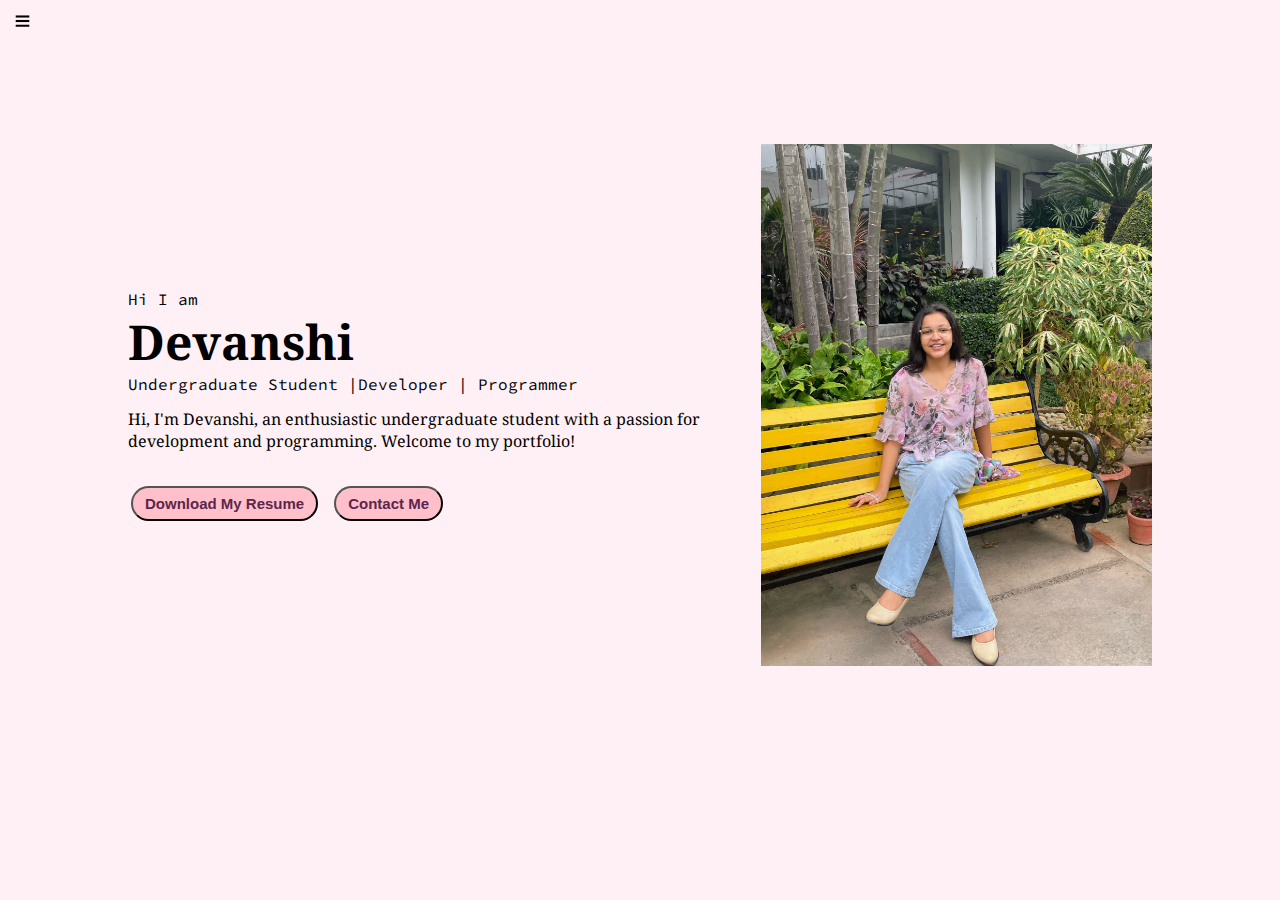
<file: index.html>
<!DOCTYPE html>
<html lang="en">
<head>
    <meta charset="UTF-8">
    <meta name="viewport" content="width=device-width, initial-scale=1.0">
    <title>DEVANSHI - programmer , web developer , ML enthusiast </title>
    <link rel = " stylesheet" href = "styles.css">

</head>
<body>
    <div class = " container">
        <div class= "sidebar sidebarGo">
            
            <nav>
                <ul>
                    <li><a href = "/" >Home</a></li>
                    <li><a href = "/intro.html" >Intro</a></li>
                    
                    <li><a href = "/blog.html" >Blog</a></li>
                    <li><a href = "/contact.html" >Contact</a></li>
                </ul>
            </nav>
        </div>
        <div class = " main" >
            <div class = "hamburger">
                <img class = "ham" src = "ham-cGL1RTzLo-transformed.png" alt = "" width ="25">
                <img class = "cross" src = "cross-transformed.png" alt ="" width ="15">
            </div>
            <div class = "infoContainer ">
                <div class = " devInfo ">
                    <div class = " hello"> Hi I am </div>
                    <div class = "name">Devanshi </div>
                    <div class = "about"> Undergraduate Student |Developer | Programmer </div>
                    <div class = "aboutMe"> Hi, I'm Devanshi, an enthusiastic undergraduate student with a passion for development and programming. Welcome to my portfolio! </div>
                    <div class ="buttons">
                        <a href="/resume2024 - Copy.pdf" target = "blank">
                        <button class = "btn"> Download My Resume</button></a>
                        <a href="/contact.html"><button class = "btn">Contact Me</button></a>
                    </div>
                </div>
                <div class = "devPic"><img src = "dev.pjg.jpg" alt="Devanshi"></div>
            </div>
        </div>
    </div>
    
<script src = "script.js"  ></script> 
</body>
</html>
</file>
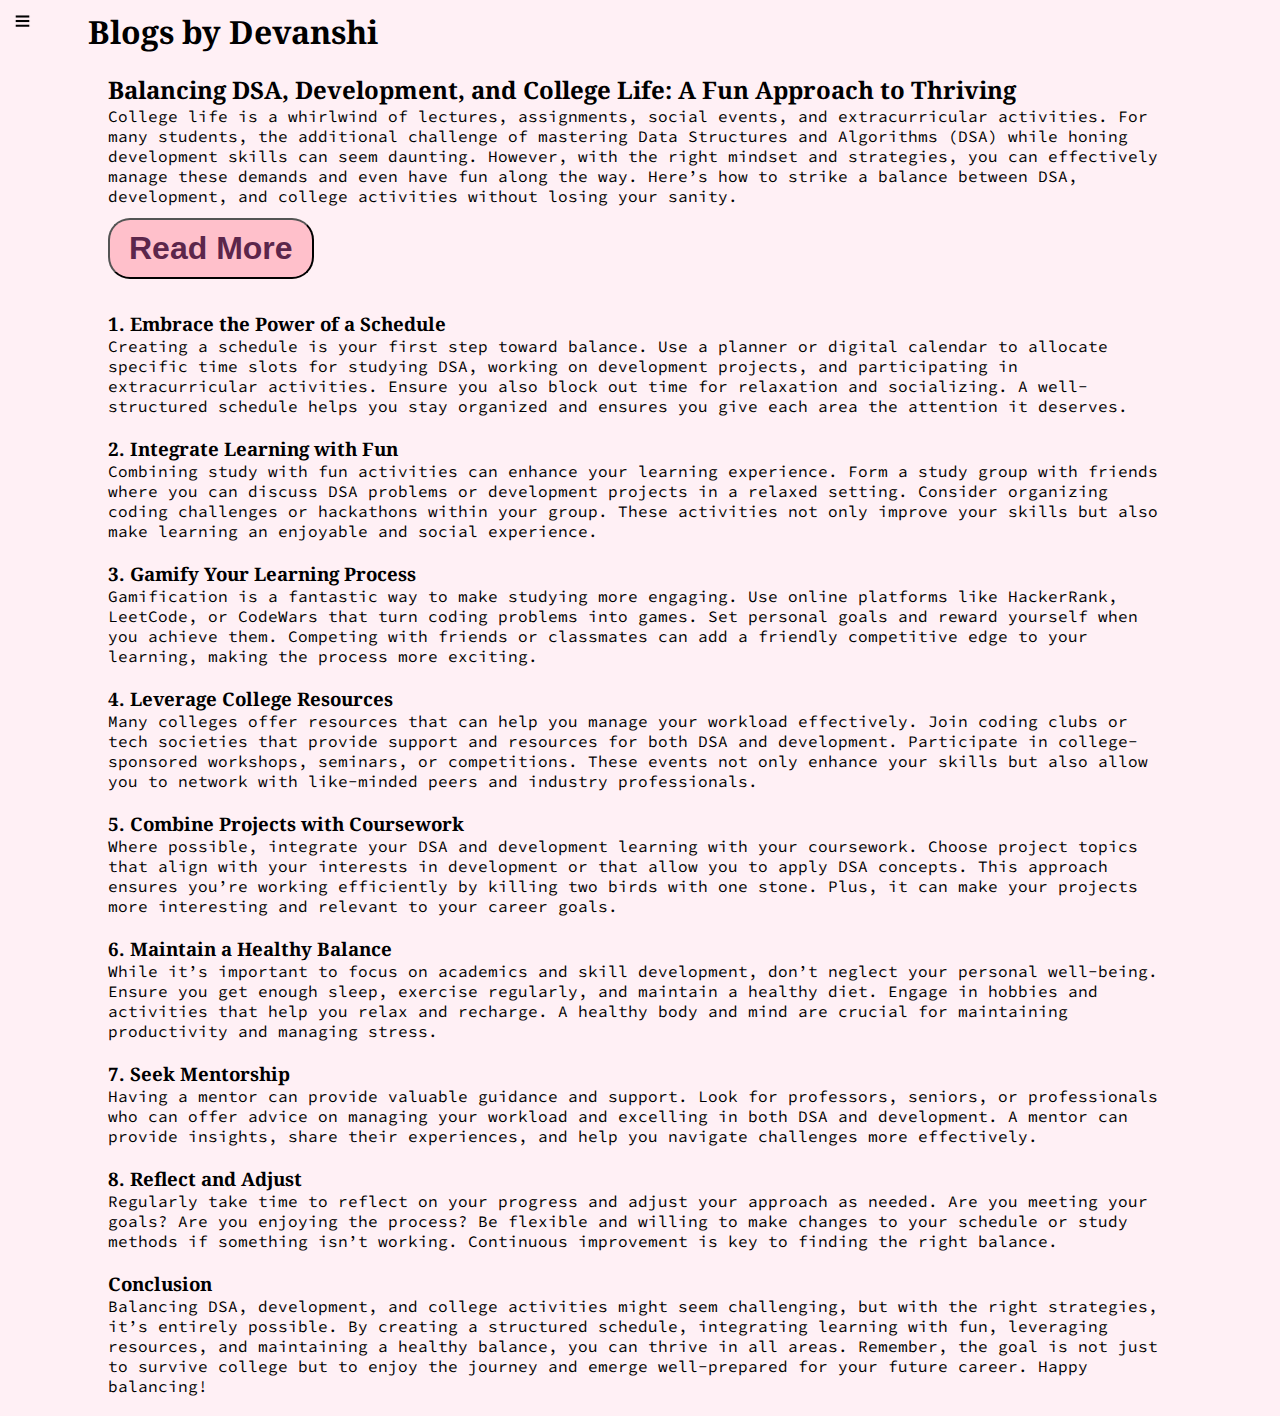
<file: blog.html>
<!DOCTYPE html>
<html lang="en">
<head>
    <meta charset="UTF-8">
    <meta name="viewport" content="width=device-width, initial-scale=1.0">
    <title>DEVANSHI - programmer , web developer , ML enthusiast </title>
    <link rel = " stylesheet" href = "styles.css">

</head>
<body>
    <div class = " container">
        <div class= "sidebar sidebarGo">
            
            <nav>
                <ul>
                    <li><a href = "/" >Home</a></li>
                    <li><a href = "/intro.html" >Intro</a></li>
                    
                    <li><a href = "/blog.html" >Blog</a></li>
                    <li><a href = "/contact.html" >Contact</a></li>
                </ul>
            </nav>
        </div>
        <div class = " main" >
            <div class = "hamburger">
                <img class = "ham" src = "ham-cGL1RTzLo-transformed.png" alt = "" width ="25">
                <img class = "cross" src = "cross-transformed.png" alt ="" width ="15">
            </div>
            <div class = "blogcontainer">
                <h1>Blogs by Devanshi</h1>
                <div class=" blogItem">
                    <h2>Balancing DSA, Development, and College Life: A Fun Approach to Thriving</h2>
                    <p>College life is a whirlwind of lectures, assignments, social events, and extracurricular activities. For many students, the additional challenge of mastering Data Structures and Algorithms (DSA) while honing development skills can seem daunting. However, with the right mindset and strategies, you can effectively manage these demands and even have fun along the way. Here’s how to strike a balance between DSA, development, and college activities without losing your sanity.</p>
                    <button class="btn btn-sm">Read More</button>
                </div>
                <div class=" blogItem">
                    <h3>1. Embrace the Power of a Schedule</h3>
                    <p>Creating a schedule is your first step toward balance. Use a planner or digital calendar to allocate specific time slots for studying DSA, working on development projects, and participating in extracurricular activities. Ensure you also block out time for relaxation and socializing. A well-structured schedule helps you stay organized and ensures you give each area the attention it deserves.</p>
                </div>
                <div class=" blogItem">
                    <h3>2. Integrate Learning with Fun</h3>
                    <p>Combining study with fun activities can enhance your learning experience. Form a study group with friends where you can discuss DSA problems or development projects in a relaxed setting. Consider organizing coding challenges or hackathons within your group. These activities not only improve your skills but also make learning an enjoyable and social experience.</p>
                </div>
                <div class=" blogItem">
                    <h3>3. Gamify Your Learning Process</h3>
                    <p>Gamification is a fantastic way to make studying more engaging. Use online platforms like HackerRank, LeetCode, or CodeWars that turn coding problems into games. Set personal goals and reward yourself when you achieve them. Competing with friends or classmates can add a friendly competitive edge to your learning, making the process more exciting.</p>
                </div>
                <div class=" blogItem">
                    <h3>4. Leverage College Resources</h3>
                    <p>Many colleges offer resources that can help you manage your workload effectively. Join coding clubs or tech societies that provide support and resources for both DSA and development. Participate in college-sponsored workshops, seminars, or competitions. These events not only enhance your skills but also allow you to network with like-minded peers and industry professionals.</p>
                </div>
                <div class=" blogItem">
                    <h3>5. Combine Projects with Coursework</h3>
                    <p>Where possible, integrate your DSA and development learning with your coursework. Choose project topics that align with your interests in development or that allow you to apply DSA concepts. This approach ensures you’re working efficiently by killing two birds with one stone. Plus, it can make your projects more interesting and relevant to your career goals.</p>
                </div>
                <div class=" blogItem">
                    <h3>6. Maintain a Healthy Balance</h3>
                    <p>While it’s important to focus on academics and skill development, don’t neglect your personal well-being. Ensure you get enough sleep, exercise regularly, and maintain a healthy diet. Engage in hobbies and activities that help you relax and recharge. A healthy body and mind are crucial for maintaining productivity and managing stress.</p>
                </div>
                <div class=" blogItem">
                    <h3>7. Seek Mentorship</h3>
                    <p>Having a mentor can provide valuable guidance and support. Look for professors, seniors, or professionals who can offer advice on managing your workload and excelling in both DSA and development. A mentor can provide insights, share their experiences, and help you navigate challenges more effectively.</p>
                </div>
                <div class=" blogItem">
                    <h3>8. Reflect and Adjust</h3>
                    <p>Regularly take time to reflect on your progress and adjust your approach as needed. Are you meeting your goals? Are you enjoying the process? Be flexible and willing to make changes to your schedule or study methods if something isn’t working. Continuous improvement is key to finding the right balance.</p>
                </div>
                <div class=" blogItem">
                    <h3>Conclusion</h3>
                    <p>Balancing DSA, development, and college activities might seem challenging, but with the right strategies, it’s entirely possible. By creating a structured schedule, integrating learning with fun, leveraging resources, and maintaining a healthy balance, you can thrive in all areas. Remember, the goal is not just to survive college but to enjoy the journey and emerge well-prepared for your future career. Happy balancing!</p>
                </div>
                
            </div>
        </div>
    </div>
    
<script src = "script.js"  ></script>   
</body>
</html>
</file>
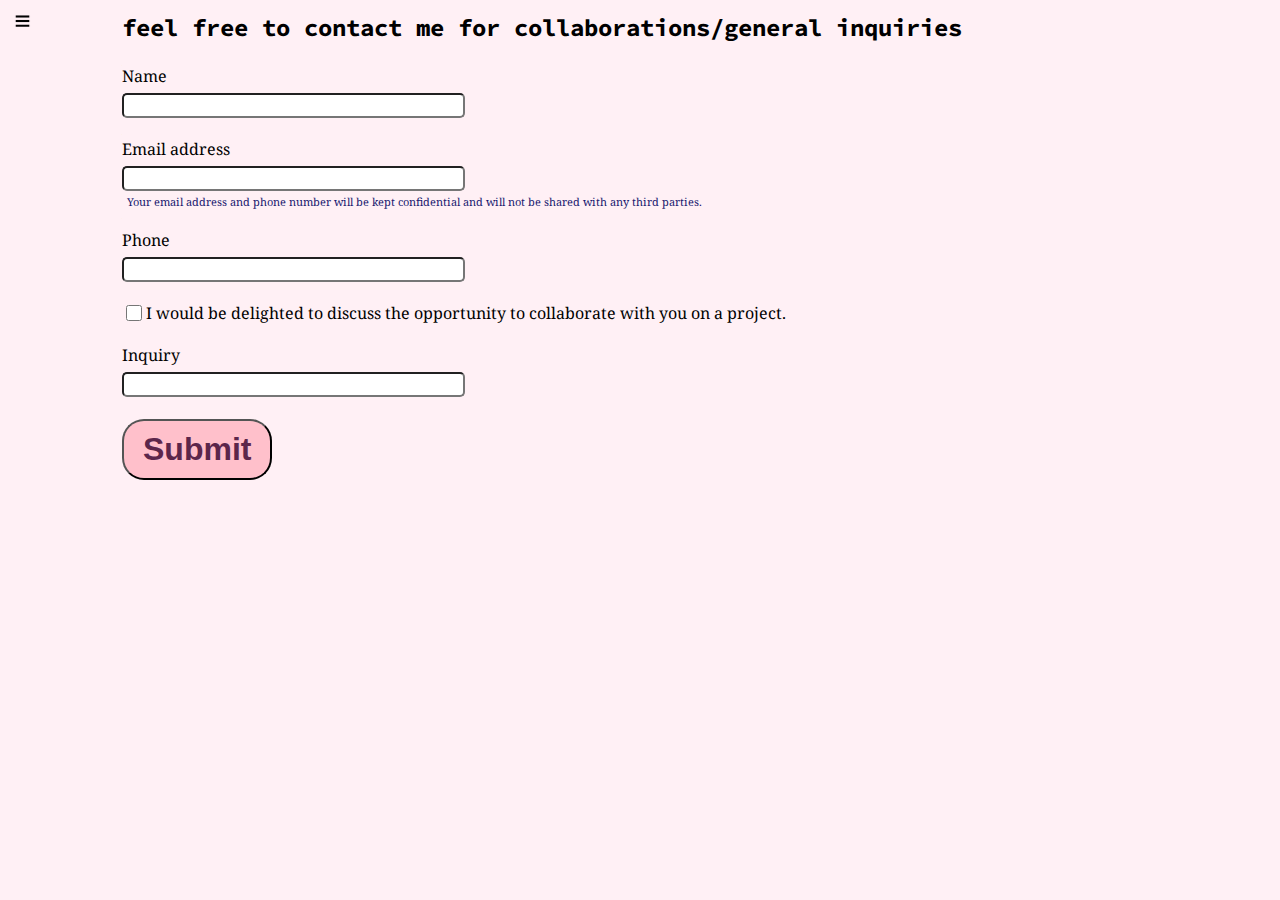
<file: contact.html>
<!DOCTYPE html>
<html lang="en">
<head>
    <meta charset="UTF-8">
    <meta name="viewport" content="width=device-width, initial-scale=1.0">
    <title>DEVANSHI - programmer , web developer , ML enthusiast </title>
    <link rel = " stylesheet" href = "styles.css">

</head>
<body>
    <div class = " container">
        <div class= "sidebar sidebarGo">
            
            <nav>
                <ul>
                    <li><a href = "/" >Home</a></li>
                    <li><a href = "/intro.html" >Intro</a></li>
                    
                    <li><a href = "/blog.html" >Blog</a></li>
                    <li><a href = "/contact.html" >Contact</a></li>
                </ul>
            </nav>
        </div>
        <div class = " main" >
            <div class = "hamburger">
                <img class = "ham" src = "ham-cGL1RTzLo-transformed.png" alt = "" width ="25">
                <img class = "cross" src = "cross-transformed.png" alt ="" width ="15">
            </div>
            <div class = " contactform">
                <h2> feel free to contact me for collaborations/general inquiries</h2>
                <form>
                    <div class="mb-3">
                        <label for="clientEmail" class="form-label">Name</label>
                        <input type="name" class="form-control" id="clientEmail" aria-describedby="emailHelp">
                    </div>
                    <div class="mb-3">
                        <label for="clientEmail" class="form-label">Email address</label>
                        <input type="email" class="form-control" id="clientEmail" aria-describedby="emailHelp">
                        <div id="emailHelp" class="form-text">Your email address and phone number will be kept confidential and will not be shared with any third parties.</div>
                    </div>
                    <div class="mb-3">
                        <label for="clientPhone" class="form-label">Phone</label>
                        <input type="phone" class="form-control" id="clientPhone">
                    </div>
                    <div class="mb-3" id="form-check">
                        <input type="checkbox" class="form-check-input" id="isClient">
                        <label class="form-check-label" for="isClient">I would be delighted to discuss the opportunity to collaborate with you on a project.</label>
                    </div>
                    <div class="mb-3">
                        <label for="clientEmail" class="form-label">Inquiry</label>
                        <input type="inquiry" class="form-control" id="clientEmail" aria-describedby="emailHelp">
                    </div>
                    <button type="submit" class="btn btn-sm">Submit</button>
                </form>

            </div>

            <!-- <div class = "infoContainer ">
                <div class = " devInfo ">
                    <div class = " hello"> Hi I am </div>
                    <div class = "name">Devanshi </div>
                    <div class = "about"> Undergraduate Student |Developer | Programmer </div>
                    <div class = "aboutMe"> Hi, I'm Devanshi, an enthusiastic undergraduate student with a passion for development and programming. Welcome to my portfolio! </div>
                    <div class ="buttons">
                        <button> Download My Resume</button>
                        <button>Contact Me</button>
                    </div>
                </div>
                <div class = "devPic"><img src = "dev.pjg.jpg" alt="Devanshi"></div>

            </div> -->

        </div>
    </div>
    
<script src = "script.js"  ></script>     
</body>
</html>
</file>
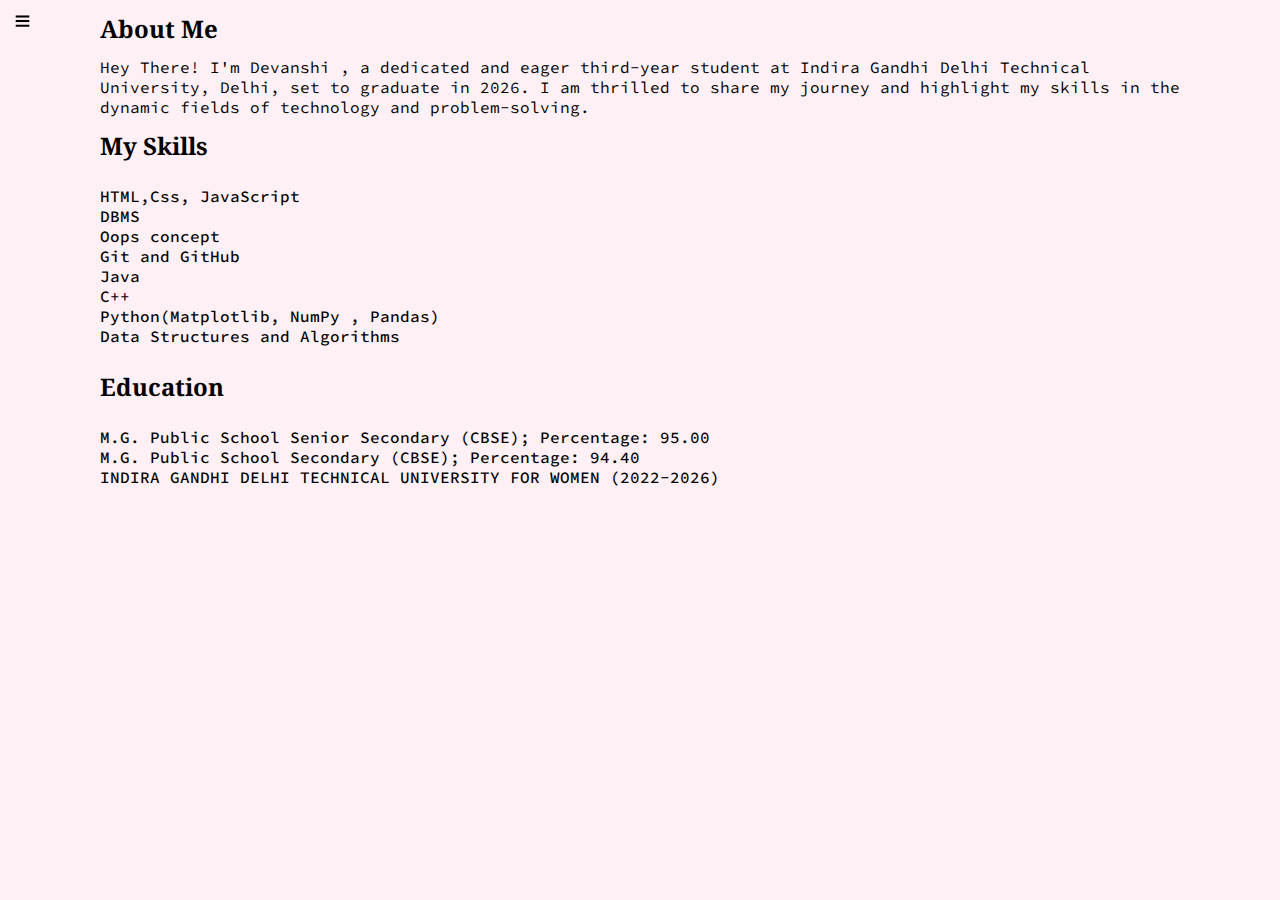
<file: intro.html>
<!DOCTYPE html>
<html lang="en">
<head>
    <meta charset="UTF-8">
    <meta name="viewport" content="width=device-width, initial-scale=1.0">
    <title>DEVANSHI - programmer , web developer , ML enthusiast </title>
    <link rel = " stylesheet" href = "styles.css">

</head>
<body>
    <div class = " container">
        <div class= "sidebar sidebarGo">
            
            <nav>
                <ul>
                    <li><a href = "/" >Home</a></li>
                    <li><a href = "/intro.html" >Intro</a></li>
                    
                    <li><a href = "/blog.html" >Blog</a></li>
                    <li><a href = "/contact.html" >Contact</a></li>
                </ul>
            </nav>
        </div>
        <div class = " main" >
            <div class = "hamburger">
                <img class = "ham" src = "ham-cGL1RTzLo-transformed.png" alt = "" width ="25">
                <img class = "cross" src = "cross-transformed.png" alt ="" width ="15">
            </div>
            <div class = "intro">
                <h2>About Me</h2>
                <p>Hey There! I'm Devanshi ,  a dedicated and eager third-year student at Indira Gandhi Delhi Technical University, Delhi, set to graduate in 2026. I am thrilled to share my journey and highlight my skills in the dynamic fields of technology and problem-solving.</p>
                <h2>My Skills</h2>
                <div class = "skillcontainer">
                    <div class = "skillItem">HTML,Css, JavaScript <div class = "skill"></div></div>
                    <div class = "skillItem">DBMS <div class = "skill"></div></div>
                    <div class = "skillItem">Oops concept  <div class = "skill"></div></div>
                    <div class = "skillItem">Git and GitHub <div class = "skill"></div></div>
                    <div class = "skillItem">Java <div class = "skill"></div></div>
                    <div class = "skillItem">C++<div class = "skill"></div></div>
                    <div class = "skillItem">Python(Matplotlib, NumPy , Pandas) <div class = "skill"></div></div>
                    <div class = "skillItem">Data Structures and Algorithms  <div class = "skill"></div></div>
                </div>
                <h2>Education</h2>
                <div class = "educontainer">
                    <div class = "eduItem"> M.G. Public School
                        Senior Secondary (CBSE); Percentage: 95.00 <div class = "edu"></div></div>
                    <div class = "eduItem">M.G. Public School
                        Secondary (CBSE); Percentage: 94.40 <div class = "edu"></div></div>
                    <div class = "eduItem">INDIRA GANDHI DELHI TECHNICAL UNIVERSITY FOR WOMEN (2022-2026) <div class = "edu"></div></div>
                    
                </div>

                
                
                
                

            </div>
        </div>
    </div>
    
<script src = "script.js"  ></script>  
</body>
</html>
</file>
<file: styles.css>
@import url('https://fonts.googleapis.com/css2?family=Noto+Serif:ital,wght@0,100..900;1,100..900&display=swap');
@import url('https://fonts.googleapis.com/css2?family=Source+Code+Pro:ital,wght@0,200..900;1,200..900&display=swap');

*{
    margin: 0 ;
    padding: 0;

}
.sidebar{
    position: absolute;
    background-color: lavender;
    width : 200px;
    height: 100vh;
    font-family: "Noto Serif", serif;
    /* justify-content: center;
    align-items: center;
     */
    font-optical-sizing: auto;
    font-weight: 500;
    font-style: normal;
    font-variation-settings:
        "wdth" 100;
    font-size: 10px;
    /* padding: 10px; */
    /* display: inline-block;  */
    transition: tranform 0.3s ease-in ;
    
}
.sidebar nav{
    padding: 45px;
    

}
.sidebar nav li{
    list-style : none;
    font-size: 20px;
    padding: 20px 0;

}
/* .sidebar > * {
    transform: translateX(-30px); 
} */
.sidebar nav li a{
    text-decoration: none;
    color: rgb(48, 11, 48);
}
.main{
    background-color: lavenderblush;
    width : 100vw;
}
.container{
    min-height : 100vh;
    display: flex;
}
.infoContainer{
    /* background: pink; */
    height : 58vb;
    width : 80vw;
    margin: 144px auto;
    display : flex;
    justify-content : space-around;
}
.devInfo{
    font-size: 16px;
    display : flex;
    justify-content: center;
    flex-direction: column;
    font-family: "Source Code Pro", monospace;
}
.hello{
    font-size : 1em;
}
.name{
    font-size : 3em;
    font-weight: bold;
    font-family: "Noto Serif", serif;
}
.about{
    font-size : 1em;
}
.aboutMe{
    font-size : 1em;
    font-family: "Noto Serif", serif;
    margin-top: 14px;
}
.buttons{
    margin-top: 34px;
}
.btn{
    padding: 7px 12px;
    border-radius: 22px;
    color: rgb(92, 38, 75);
    background-color: pink;
    font-weight: bold;
    font-size: 15px;
    margin: 0 3px;
    cursor :pointer;

    
}
.btn-sm{
    font-size: 2em;
    padding: 10px 19px;
    margin : 12px 0;
}
.btn:hover{
    background-color:rgb(92, 38, 75);
    color: pink;
}


.devPic img{
    /* width: 335px; */
    height : 58vh;
}
.contactform{
    padding: 0 34px;
    /* padding-top: 50px; */
    font-family: "Noto Serif", serif;
    margin : 0 88px;
}
.contactform h2{
    font-family: "Source Code Pro", monospace;
    /* text-align: center; */
    padding: 12px 0;

}
.contactform form div{
    padding: 10px 0;
    display : flex;
    flex-direction: column;

}
.contactform form div input{
    width: 26vw;
    border-radius: 5px;
    margin: 6px 0 0 0;
    padding: 3px;
}
#emailHelp{
    font-size: 11px;
    color: midnightblue;
    margin: 0 5px;
    padding: 3px 0 0 0;

}
#form-check{
    flex-direction : row;

}
#form-check input{
    width: 24px;
    margin: 3px 0;
}
.blogItem{
    margin: 20px;
    font-family: "Noto Serif", serif;

}
.blogcontainer{
    margin: 10px 88px;
}
h1{
    font-family: "Noto Serif", serif;

}
p{
    font-family: "Source Code Pro", monospace;

}
.intro{
    margin: 10px 88px;
}
.intro h2{
    font-family: "Noto Serif", serif;
    margin : 12px;

}
.intro p{
    font-family: "Source Code Pro", monospace;
    margin: 12px;

}
.skillcontainer{
    padding: 12px;
    
}

.skillItem{
    display: flex;
    font-family: "Source Code Pro", monospace;
    /* align-items: center; */
    font-weight: 500;
}
.educontainer{
    padding: 12px;
    
}
.eduItem{
    display: flex;
    font-family: "Source Code Pro", monospace;
    /* align-items: center; */
    font-weight: 500;

}
.skill{
    
    
    
    /* width: 265px;
    height: 6px;
    background-color: rgb(158, 45, 124); */
    /* border: 2px solid black; */
}
.sidebarGo{
    transform: translate(-443px , 0px);
    position: absolute;
}
.hamburger{
    position: absolute;
    cursor : pointer;
    top: 10px;
    left: 10px;

}
.ham{
    margin-top: 3px;

}
.cross{
    margin-left: 170px;
    margin-top: 4px;
}
@media (max-width: 1214px){
    .devPic{
        display: none;
    }
    /* .sidebar{
        transform: translate(-443px , 0px);
        position: absolute;
    } */
    .buttons{
        font-size: 5px;
    }
    .intro, .blogcontainer, .contactform{
        margin: 50px 8px;
    }
    .devInfo{
        font-size: 10px;
    }
    
}
</file>
